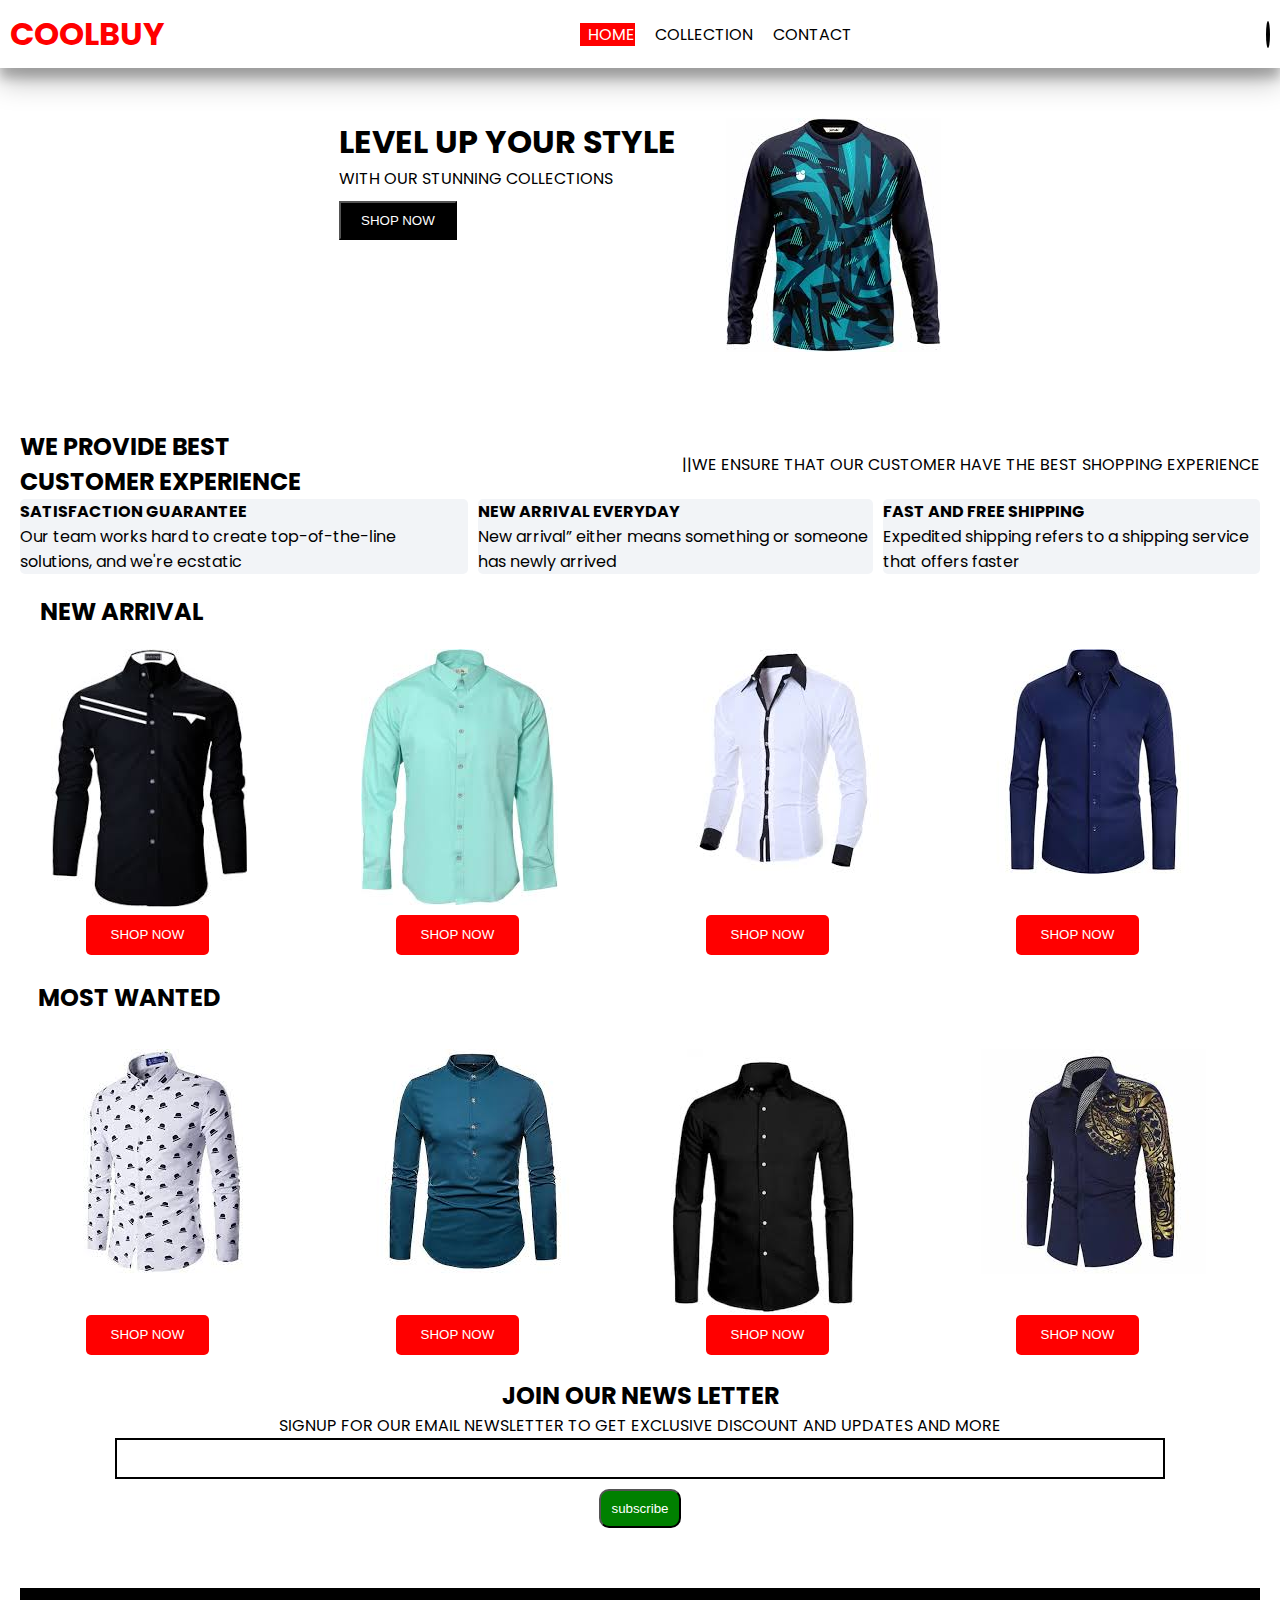
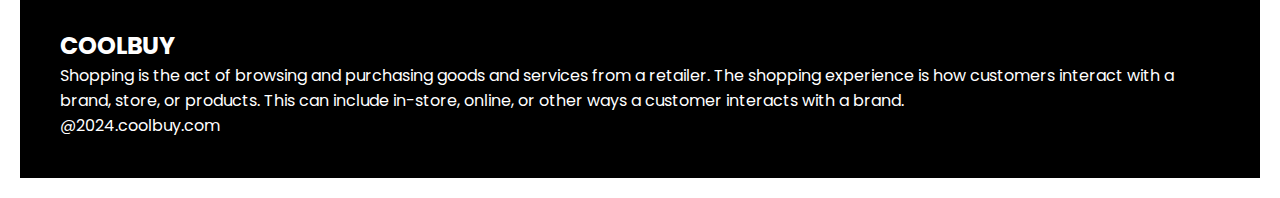
<file: index.html>
<!DOCTYPE html>
<html lang="en">
<head>
    <meta charset="UTF-8">
    <meta name="viewport" content="width=device-width, initial-scale=1.0">
    <title>coolbuy/home</title>
    <link rel="preconnect" href="https://fonts.googleapis.com">
    <link rel="preconnect" href="https://fonts.gstatic.com" crossorigin>
    <link href="https://fonts.googleapis.com/css2?family=Poppins:ital,wght@0,100;0,200;0,300;0,400;0,500;0,600;0,700;0,800;0,900;1,100;1,200;1,300;1,400;1,500;1,600;1,700;1,800;1,900&display=swap" rel="stylesheet">
    <link rel="stylesheet" href="./index.css">
    <link rel="stylesheet" href="https://cdnjs.cloudflare.com/ajax/libs/font-awesome/6.6.0/css/all.min.css" integrity="sha512-Kc323vGBEqzTmouAECnVceyQqyqdsSiqLQISBL29aUW4U/M7pSPA/gEUZQqv1cwx4OnYxTxve5UMg5GT6L4JJg==" crossorigin="anonymous" referrerpolicy="no-referrer" />
</head>
<body>
    <nav class="navbar">
        <h1 style="color: red;">COOLBUY<i class="fa-solid fa-cart-shopping" style="color: black;"></i></h1>

       <div class="navlinks">
        <p class="navlink"><a href="./index.html" style="background-color: red; color: white;"><i class="fa-solid fa-house" ></i>&nbsp;&nbsp;HOME</a></p>
        <p class="navlink"><a href="./collection.html" >COLLECTION</a></p>
        <p class="navlink"><a href="./contact.html">CONTACT</a></p>
       </div>
       <p class="navlink"> <i class="fa-solid fa-user" id="pot" style="width: 20px; height: 20px; border-radius: 50%; border: 2px solid black; text-align: center;"></i></p>

       
       <div class="navbar-menu-toggle">
        <i class="fa-solid fa-bars" id="toggle"></i>
       </div>
    </nav>
    <!-- side nav bar -->
    <div class="sidenavbar" id="sidebar">
        <p style="text-align: end;">
        <i class="fa-solid fa-xmark" id="cancel"></i>
        </p>
        <div class="sidenavlinks">
            <p class="sidenavlink"><a href="./index.html">HOME</a></p>
            <p class="sidenavlink"><a href="./collection.html">COLLECTION</a></p>
            <p class="sidenavlink"><a href="contact.html">CONTACT</a></p>
        </div>
    </div>

    <!-- profle -->

    <div class="profile" id="pro">

        <p style="text-align: end; background-color: blue;">
            <i class="fa-solid fa-xmark" id="exit" ></i>
          </p>
        
        
        <div class="pro-contain">
            <div class="pro-header" style="background-color:blue; color: wheat;">
                <h2><i class="fa-solid fa-user" style="width: 30px; height: 30px; border-radius: 50%; border: 2px solid white; text-align: center; margin-left: 3.5rem;"></i>ABINESH295@</h2>

            </div>

            <div class="tools">

            </div>
                <h3>&nbsp;&nbsp;<i class="fa-solid fa-pen-to-square" style="color: green;"></i>&nbsp;&nbsp;edit profile</h3>
                <h3>&nbsp;&nbsp;<i class="fa-solid fa-cart-shopping" style="color: yellow;"></i>&nbsp;&nbsp;order history</h3>
                <h3>&nbsp;&nbsp;<i class="fa-solid fa-envelope" style="color: orange;"></i>&nbsp;&nbsp;Notification</h3>
                <h3>&nbsp;&nbsp;<i class="fa-solid fa-shield-halved" style="color: green;"></i>&nbsp;&nbsp;security & privacy</h3>
                <h3>&nbsp;&nbsp;<i class="fa-solid fa-gear" style="color: blue;"></i>&nbsp;&nbsp;settings</h3>
                <h3>&nbsp;&nbsp;<i class="fa-solid fa-handshake-angle" style="color: green;"></i>&nbsp;&nbsp;help</h3>
                 <h3>&nbsp;&nbsp; &nbsp;<i class="fa-solid fa-right-from-bracket" style="color: red;"></i>&nbsp;&nbsp;logout</h3>
            

        </div>
        
    </div>


    <!-- header -->
     <div class="header">
        <div>
        <h1>LEVEL UP YOUR STYLE</h1>
        <p>WITH OUR STUNNING COLLECTIONS</p>
        <button class="header-button" id="h-button">SHOP NOW</button>
        </div>
    
    <div>
        <img src="./shirt.jpeg" alt="" class="header-image">
    </div>
     </div>
     <!-- service -->
      <div class="service">
        <div class="service-container-1">
            <div>
                <h2>WE PROVIDE BEST</h2>
                <h2>CUSTOMER EXPERIENCE</h2>
            </div>
            <div>
                <p>||WE ENSURE THAT OUR CUSTOMER HAVE THE BEST SHOPPING EXPERIENCE</p>
            </div>

        </div>
        <div class="service-container-2">
            <div>
                <i class="fa-regular fa-face-smile"></i>
                <h4>SATISFACTION GUARANTEE</h4>
                <P>Our team works hard to create top-of-the-line solutions, and we're ecstatic </P>
            </div>
            <div>
                <i class="fa-regular fa-face-smile"></i>
                <h4>NEW ARRIVAL EVERYDAY</h4>
                <P>New arrival” either means something or someone has newly arrived</P>
            </div>
            <div>
                <i class="fa-regular fa-face-smile"></i>
                <h4>FAST AND FREE SHIPPING</h4>
                <P> Expedited shipping refers to a shipping service that offers faster </P>
            </div>

        </div>

      
      <!-- new arrival -->
      
       
       <div>
       <h2 style="padding: 20px;">NEW ARRIVAL</h2>
       </div>
    
<div class="new-arrival">
    <div class="new-arrival-container">
        <img src="./shirt2.jpeg">
        <button>SHOP NOW<i class="fa-solid fa-arrow-right"></i></button>
     </div>
      <div class="new-arrival-container">
        <img src="./shirt3.jpeg">
        <button>SHOP NOW<i class="fa-solid fa-arrow-right"></i></button>
      </div>
      <div class="new-arrival-container">
        <img src="./shirt4.jpeg">
        <button>SHOP NOW<i class="fa-solid fa-arrow-right"></i></button>
      </div>
      <div class="new-arrival-container">
        <img src="./shirt5.jpeg">
        <button>SHOP NOW<i class="fa-solid fa-arrow-right"></i></button>
      </div>
</div>    
<!-- most wanted -->
<div>
    <h2 style="padding: 50px; position: relative;left: -2rem; top: 1rem;">MOST WANTED</h2>
    </div>
 
<div class="new-arrival">
 <div class="new-arrival-container">
     <img src="./st1.jpeg">
     <button>SHOP NOW<i class="fa-solid fa-arrow-right"></i></button>
  </div>
   <div class="new-arrival-container">
     <img src="./st2.jpeg">
     <button>SHOP NOW<i class="fa-solid fa-arrow-right"></i></button>
   </div>
   <div class="new-arrival-container">
     <img src="./st3.jpeg">
     <button>SHOP NOW<i class="fa-solid fa-arrow-right"></i></button>
   </div>
   <div class="new-arrival-container">
     <img src="./st4.jpeg">
     <button>SHOP NOW<i class="fa-solid fa-arrow-right"></i></button>
   </div>
</div> 

<!-- news -->
 <div class="news">
    <h2>JOIN OUR NEWS LETTER</h2>
    <P>SIGNUP FOR OUR EMAIL NEWSLETTER TO GET EXCLUSIVE DISCOUNT AND UPDATES AND MORE</P>
    <div>
        <input type="text" name="" id="" class="search">
    </div>
    <div>
        <button>subscribe</button>
    </div>
 </div>

 <!-- footer -->
  
 
 <div class="footer">
    <div class="footer-container">

       
        <div class="footer-box-1">
        
            <h2 class="headingtext">COOLBUY</h2>
            <p>Shopping is the act of browsing and purchasing goods and services from a retailer. The shopping experience is how customers interact with a brand, store, or products. This can include in-store, online, or other ways a customer interacts with a brand. 
            </p>
            <div class="footer-icons">
                <i class="fa-brands fa-facebook"></i>
                <i class="fa-brands fa-instagram"></i>
                <i class="fa-brands fa-twitter"></i>
            </div>
            <p>@2024.coolbuy.com</p>

        </div>
    </div>

 </div>


        

    
</body>
<script src="./index.js"></script>
</html>
</file>
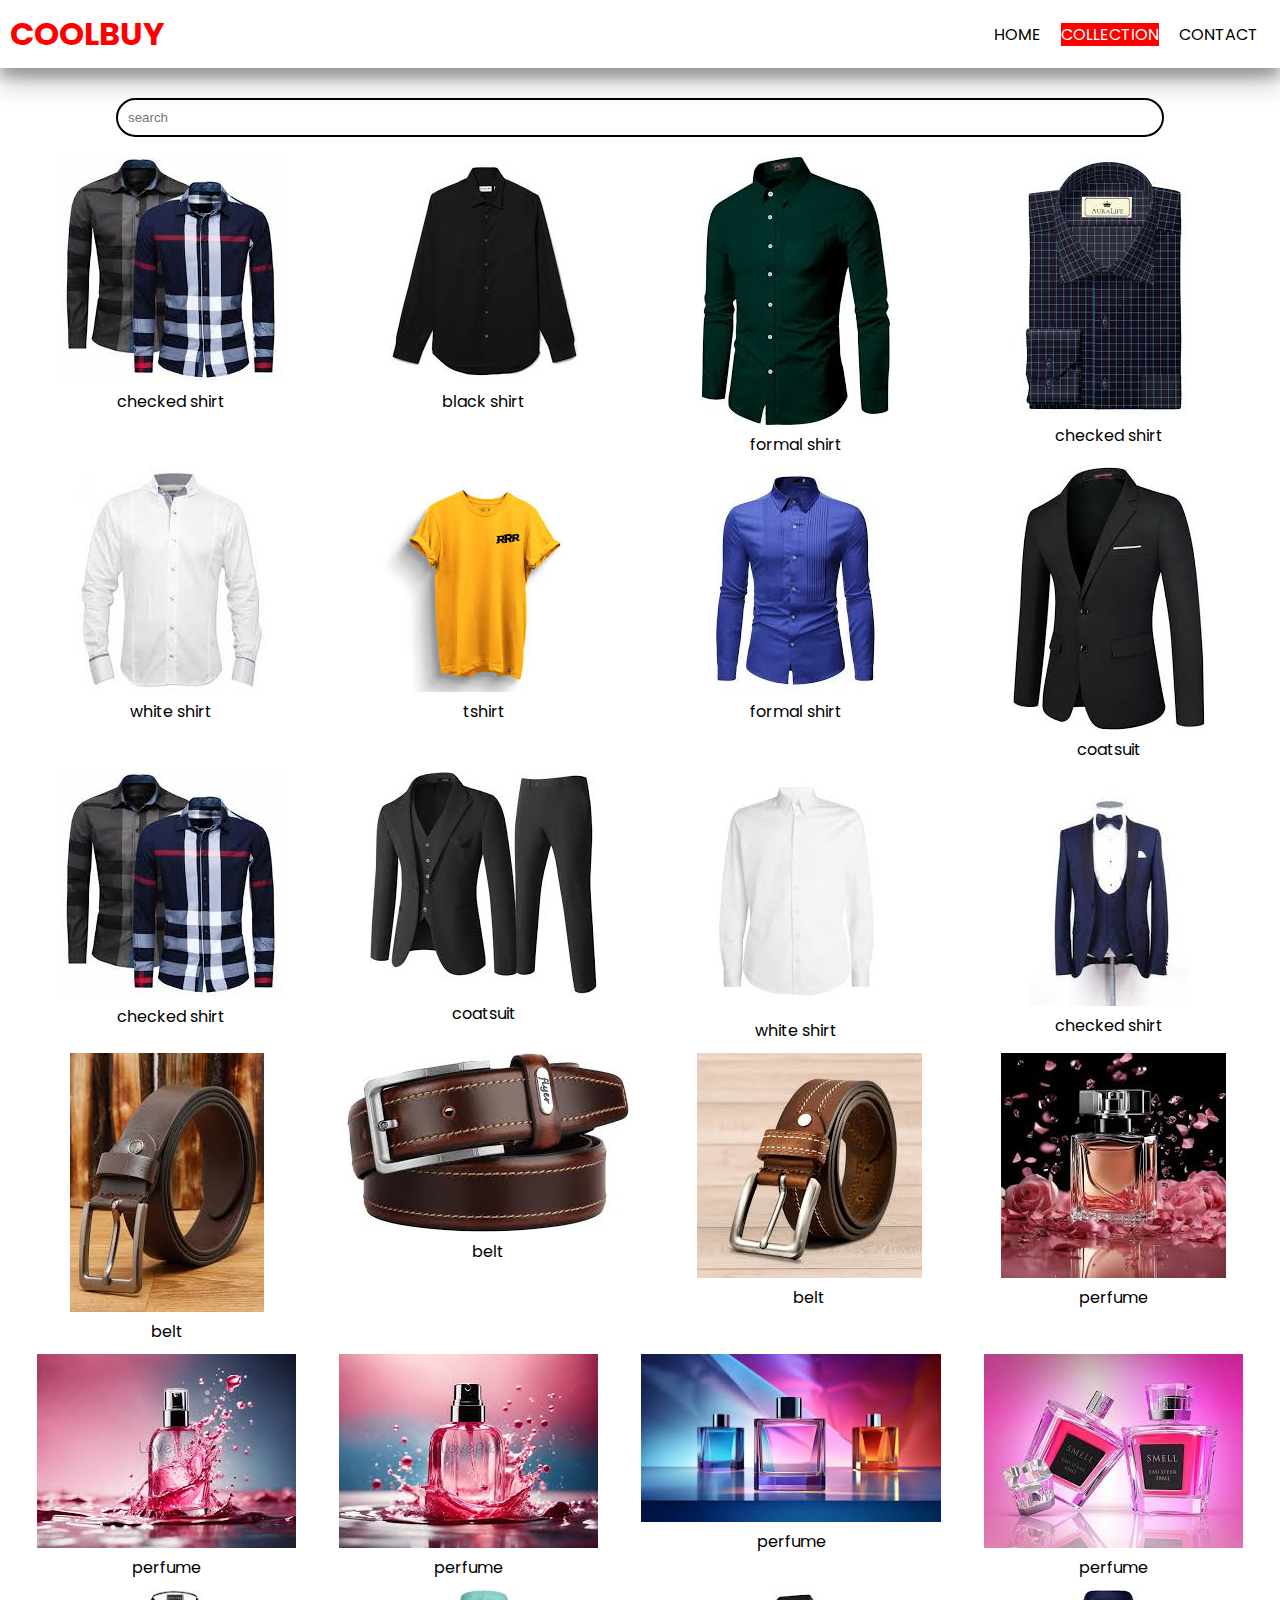
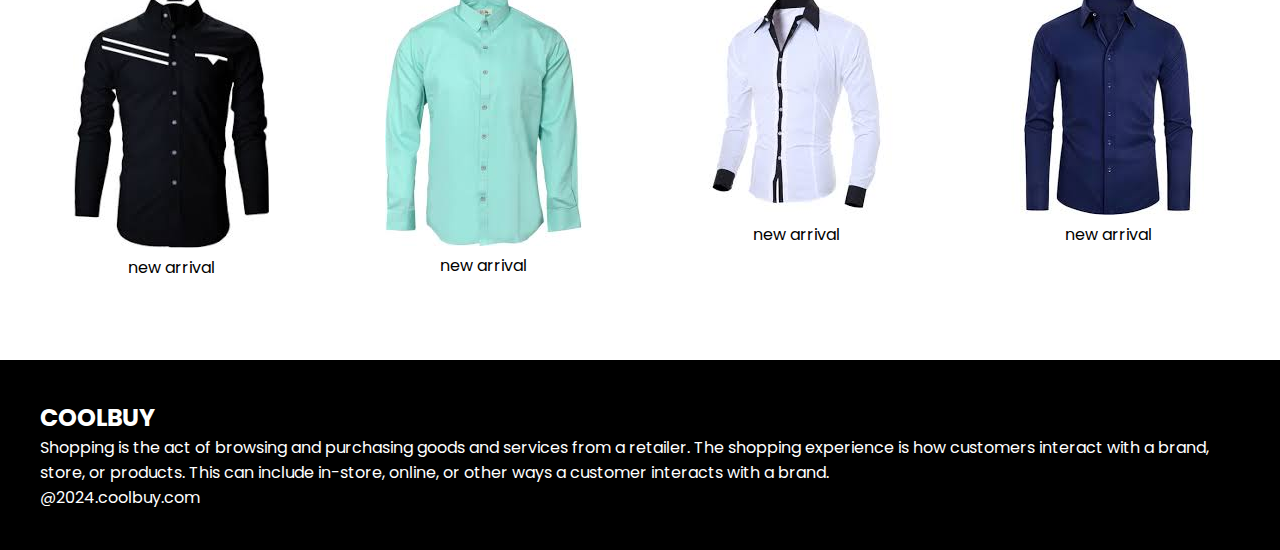
<file: collection.html>
<!DOCTYPE html>
<html lang="en">
<head>
    <meta charset="UTF-8">
    <meta name="viewport" content="width=device-width, initial-scale=1.0">
    <title>coolbuy/collection</title>
    <link rel="preconnect" href="https://fonts.googleapis.com">
    <link rel="preconnect" href="https://fonts.gstatic.com" crossorigin>
    <link href="https://fonts.googleapis.com/css2?family=Poppins:ital,wght@0,100;0,200;0,300;0,400;0,500;0,600;0,700;0,800;0,900;1,100;1,200;1,300;1,400;1,500;1,600;1,700;1,800;1,900&display=swap" rel="stylesheet">
    <link rel="stylesheet" href="./index.css">
    <link rel="stylesheet" href="https://cdnjs.cloudflare.com/ajax/libs/font-awesome/6.6.0/css/all.min.css" integrity="sha512-Kc323vGBEqzTmouAECnVceyQqyqdsSiqLQISBL29aUW4U/M7pSPA/gEUZQqv1cwx4OnYxTxve5UMg5GT6L4JJg==" crossorigin="anonymous" referrerpolicy="no-referrer" />
</head>
<body>
    <nav class="navbar">
        <h1 style="color: red;">COOLBUY<i class="fa-solid fa-cart-shopping" style="color: black;"></i></h1>
        

       <div class="navlinks">
        <p class="navlink"><a href="./index.html"><i class="fa-solid fa-house"></i>&nbsp;&nbsp;HOME</a></p>
        <p class="navlink"><a href="./collection.html"  style="background-color: red; color: white;">COLLECTION</a></p>
        <p class="navlink"><a href="./contact.html">CONTACT &nbsp;&nbsp;<i class="fa-solid fa-envelope"></i></a></p>

       </div>
       
       <div class="navbar-menu-toggle">
        <i class="fa-solid fa-bars" id="toggle"></i>
       </div>
    </nav>
    <!-- side nav bar -->
    <div class="sidenavbar" id="sidebar">
        <p style="text-align: end;">
        <i class="fa-solid fa-xmark" id="cancel"></i>
        </p>
        <div class="sidenavlinks">
            <p class="sidenavlink"><a href="./index.html">HOME</a></p>
            <p class="sidenavlink"><a href="./collection.html">COLLECTION</a></p>
            <p class="sidenavlink"><a href="./contact.html">CONTACT</a></p>
        </div>
    </div>

   

    <!-- product -->
     <div class="product-section">
        <form class="product-search">
            <input type="text" id="search" placeholder="search">
            <i class="fa-solid fa-magnifying-glass"></i>
        </form>
     </div>

     <div class="product" id="product">
        <div class="product-box">
            <img src="./shirt6.jpeg">
            <p>checked shirt</p>
        </div>
        <div class="product-box">
            <img src="./black shirt.jpeg">
            <p>black shirt</p>
        </div>
        <div class="product-box">
            <img src="./fo4.jpeg">
            <p>formal shirt</p>
        </div>
        <div class="product-box">
            <img src="./checked 2.jpeg">
            <p>checked shirt</p>
        </div>
        <div class="product-box">
            <img src="./white.jpeg">
            <p>white shirt</p>
        </div>
        <div class="product-box">
            <img src="./tshirt.jpeg">
            <p>tshirt</p>
        </div>
        <div class="product-box">
            <img src="./for1.jpeg">
            <p>formal shirt</p>
        </div>
        <div class="product-box">
            <img src="./coat.jpeg">
            <p>coatsuit</p>
        </div>
        <div class="product-box">
            <img src="./shirt6.jpeg">
            <p>checked shirt</p>
        </div>
        <div class="product-box">
            <img src="./coatsuit.jpeg">
            <p>coatsuit</p>
        </div>
        <div class="product-box">
            <img src="./for2.jpeg">
            <p>white shirt</p>
        </div>
        <div class="product-box">
            <img src="./coo.jpeg">
            <p>checked shirt</p>
        </div>
        <div class="product-box">
            <img src="./belt.jpeg">
            <p>belt</p>
        </div>
        <div class="product-box">
            <img src="./belt2.jpeg">
            <p>belt</p>
        </div>
        <div class="product-box">
            <img src="./belt3.jpeg">
            <p>belt</p>
        </div>
        <div class="product-box">
            <img src="./per1.jpeg">
            <p>perfume</p>
        </div>
        <div class="product-box">
            <img src="./pur2.jpeg">
            <p>perfume</p>
        </div>
        <div class="product-box">
            <img src="./pur3.jpeg">
            <p>perfume</p>
        </div>
        <div class="product-box">
            <img src="./pur4.jpeg">
            <p>perfume</p>
        </div>
        <div class="product-box">
            <img src="./pur5.jpeg">
            <p>perfume</p>
        </div>
        <div class="product-box">
            <img src="./shirt2.jpeg">
            <p> new arrival</p>
        </div>
        <div class="product-box">
            <img src="./shirt3.jpeg">
            <p>new arrival</p>
        </div>
        <div class="product-box">
            <img src="./shirt4.jpeg">
            <p>new arrival</p>
        </div>
        <div class="product-box">
            <img src="./shirt5.jpeg">
            <p>new arrival</p>
        </div>
        








     </div>
   


 <!-- footer -->
  
 
 <div class="footer">
    <div class="footer-container">

       
        <div class="footer-box-1">
        
            <h2 class="headingtext">COOLBUY</h2>
            <p>Shopping is the act of browsing and purchasing goods and services from a retailer. The shopping experience is how customers interact with a brand, store, or products. This can include in-store, online, or other ways a customer interacts with a brand. 
            </p>
            <div class="footer-icons">
                <i class="fa-brands fa-facebook"></i>
                <i class="fa-brands fa-instagram"></i>
                <i class="fa-brands fa-twitter"></i>
            </div>
            <p>@2024.coolbuy.com</p>

        </div>
    </div>

 </div>


        

    
</body>
<script src="./collection.js"></script>
<script src="./index.js"></script>
</html>
</file>
<file: index.css>
*{
    margin: 0;
    padding: 0;
}
body{
    font-family: "Poppins", sans-serif;
}
.navbar{
    display: flex;
    justify-content: space-between;
    align-items: center;
    padding: 10px;
    background-color: white;
    color: black;
    box-shadow: rgba(0, 0, 0, 0.25) 0px 14px 28px, rgba(0, 0, 0, 0.22) 0px 10px 10px;
}
.navlinks{
    display: flex;
    column-gap: 20px;
    
}
.navlinks a{
    text-decoration: none;
    color: black;
}
.navbar-menu-toggle{
    display: none;
}
.sidenavbar{
    background-color: black;
    width: 30%;
    height: 100%;
    position: fixed;
    top: 0;
    left: -60%;
    padding: 20px;
    color: white;
    transition: 1s;
    z-index: 2;
}
.sidenavlinks a{
   
    color: white;
    text-decoration: none;
}
.sidenavlink{
    margin-bottom: 30px;
}
#cancel{
    background-color: red;
}
/* header */
.header{
    display: flex;
    justify-content: center;
    gap: 50px;
    padding: 50px;
}
.header-button{
    padding-left: 20px;
    padding-right: 20px;
    padding-top: 10px;
    padding-bottom: 10px;
    margin-top: 10px;
    cursor: pointer;
    background-color: black;
    color: white;


}
.service{
    padding: 20px;
}
.service-container-1{
    display: flex;
    justify-content: space-between;
    align-items: center;
}
.service-container-2{
    display: flex;
    justify-content: space-between;
    align-items: center;
    gap: 10PX;
}
.service-container-2 div{
    background-color: #f2f4f7;
    border-radius: 5px;

}
.new-arrival{
    display: flex;
    justify-content: space-around;
    flex-wrap: wrap;


}

.new-arrival-container{
    position: relative;
    flex-basis: 20%;
    height: 100%;
    
}
.new-arrival button{
    padding-left: 10%;
    padding-right: 10%;
    padding-top: 5%;
    padding-bottom: 5%;
    margin-top: 10px;
    position: absolute;
    top: 16rem;
    left: 14%;
    border-radius: 5px;
    border: none;
    background-color:red;
    color: white;
}
.news{
    margin-top: 3rem;
    display: flex;
    flex-direction: column;
    align-items: center;

}
.news input{
    padding: 11px;
    width: 80vw;
    border: 2px solid black;
}
.news button{
    margin-top: 10px;
    color: white;
    background-color: green;
    border-radius: 10px;
    padding: 10px;

}
.footer{
    margin-top: 60px;
    padding: 40px;
    background-color: black;
    color: white;

}

@media screen and (max-width:700px) {
     .navbar-menu-toggle{
    display: block;
       }
    .navlinks{
        display: none;
    }
    .header-image{
        display: none;
    }
    .service-container-1{
        display: none;
    }
    .service-container-2 {
        flex-direction: column;
    }

.new-arrival button{
    padding-left: 10%;
    padding-right: 10%;
    padding-top: 5%;
    padding-bottom: 5%;
    margin-top: 10px;
    position: absolute;
    top: 40%;
    left: 20%;
    border-radius: 5px;
    border: none;
    background-color: red;
    color: white;
   
    


   
}
.new-arrival{
    display: flex;
    justify-content: space-around;
    width: 350px;
}
profile{
    background-color: black;
    color: white;
    width: 250px;
    height: 100%;
    position: fixed;
    top: 0rem;
    left: -100%;
    z-index: 3;
    transition: 1s;
    
}
.pro-contain{
    display: flex;
    justify-content: space-between;
    flex-direction: column;
    align-items: start;
}
.tools{
    display:flex;
    justify-content: space-around;
    margin-top: 1rem;
}
h3{
    margin-top: 3rem;
    
}
#exit{
    background-color: red;
    width: 20px;
    height: 20px;
}




}


/* collection */
.product-section{
    margin-top: 30px;
}
.product-search{
width: 80%;
border: 2px solid black;
border-radius: 20px;
display: flex;
justify-content: space-between;
align-items: center;
padding: 10px;
margin: auto;

}
.product-search input{
    border: none;
    background-color: transparent;
    width: 100%;
}
.product-search input:focus{
    outline: none;
}
.product{
    padding: 20px;
    display: flex;
    gap: 10px;
    justify-content: space-around;
    flex-wrap: wrap;
}
.product-box{
    text-align: center;
    flex-basis: 20%;
}
.product-box:hover{
    transform: scale(1.1);

}

/* contact */

.contact-box{
    display: flex;
    justify-content: space-between;
    flex-direction: column;
    align-items: center;
    margin-top: 10%;
    color: white;
    margin-left: -29rem;
}
.contact{
    background-color: black;
    width: 800px;
    height: 500px;
    margin-left: 20%;
    margin-top: 2rem;
    padding-top: 3rem;
}
.contact-box input{
    width: 120%;
}
.contact-button{
    margin-top: 1rem;
    margin-left: 29rem;
    width: 150px;
    height: 50px;
    border-radius: 20px;
    background-color: green;
    color: white;

}
.contact-h1{
    color: white;
     position: absolute;
      top: 10rem; 
      left: 20rem;
}
.name{
    width: 400px;
     margin-left: 10rem;
}
.email{
    width: 400px; 
    margin-left: 10rem;
}
.Message{
    width: 400px;
     margin-left: 10rem
}
.name input{
    width: 650px;
     height: 3rem;
}
.email input{  
    width: 650px;
    height: 3rem;
}
.Message input{
    width: 650px; 
    height: 1rem; 
    padding-bottom: 3rem;
}
.profile{
    background-color: black;
    color: white;
    width: 250px;
    height: 100%;
    position: fixed;
    top: 0rem;
    left: -60%;
    z-index: 3;
    transition: 1s;
    
}
.pro-contain{
    display: flex;
    justify-content: space-between;
    flex-direction: column;
    align-items: start;
}
.tools{
    display:flex;
    justify-content: space-around;
    margin-top: 1rem;
}
h3{
    margin-top: 3rem;
    
}
#exit{
    background-color: red;
    width: 20px;
    height: 20px;
}
</file>
